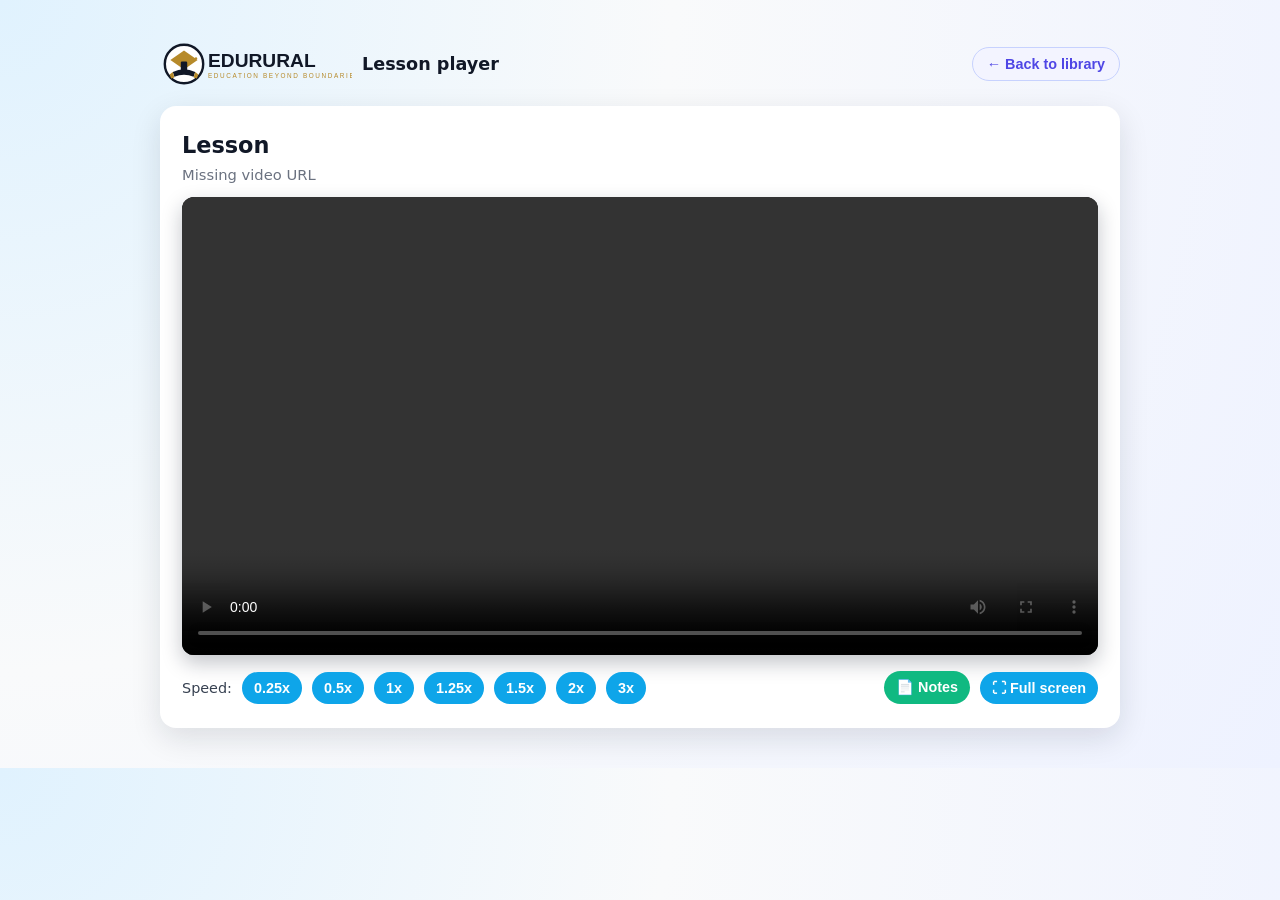
<file: play.html>
<!DOCTYPE html>
<html lang="en">

<head>
  <meta charset="UTF-8">
  <meta name="viewport" content="width=device-width, initial-scale=1.0">
  <title>Lesson player • EDURURAL</title>
  <style>
    * {
      box-sizing: border-box;
    }

    body {
      margin: 0;
      font-family: "Segoe UI", system-ui, -apple-system, BlinkMacSystemFont, sans-serif;
      padding: 40px 16px;
      background: radial-gradient(circle at top left, #e0f2fe, #f9fafb 45%, #eef2ff);
      color: #111827;
      display: flex;
      justify-content: center;
    }

    .page {
      width: 100%;
      max-width: 960px;
      margin: 0 auto;
    }

    .top-bar {
      display: flex;
      align-items: center;
      justify-content: space-between;
      gap: 12px;
      margin-bottom: 18px;
    }

    .brand {
      display: flex;
      align-items: center;
      gap: 10px;
    }

    .brand img {
      height: 48px;
      width: auto;
    }

    .brand-title {
      font-size: 1.1rem;
      font-weight: 650;
      color: #111827;
    }

    .container {
      background: #ffffff;
      padding: 22px 22px 20px;
      border-radius: 16px;
      box-shadow: 0 10px 30px rgba(15, 23, 42, 0.12);
      max-width: 960px;
      margin: 0 auto;
    }

    h2 {
      margin: 0 0 8px 0;
      color: #111827;
      font-size: 1.4rem;
      font-weight: 650;
      text-align: left;
    }

    .meta {
      color: #6b7280;
      margin: 4px 0 14px;
      font-size: 0.92rem;
    }

    .wrap {
      margin-top: 4px;
    }

    .controls {
      display: flex;
      gap: 10px;
      flex-wrap: wrap;
      margin: 12px 0 4px;
      align-items: center;
      font-size: 0.9rem;
      color: #374151;
    }

    button {
      padding: 8px 12px;
      border: none;
      border-radius: 999px;
      background: #0ea5e9;
      color: #fff;
      cursor: pointer;
      font-weight: 600;
      font-size: 0.9rem;
    }

    button:hover {
      background: #0284c7;
    }

    video {
      width: 100%;
      border-radius: 12px;
      box-shadow: 0 8px 20px rgba(15, 23, 42, 0.25);
      background: #000;
    }

    @media (max-width: 768px) {
      .top-bar {
        flex-direction: column;
        align-items: flex-start;
      }
    }
  </style>
</head>

<body>
  <div class="page">
    <div class="top-bar">
      <div class="brand">
        <img src="/static/logo.svg" alt="EDURURAL logo">
        <div class="brand-title">Lesson player</div>
      </div>
      <button type="button" onclick="window.location.href='/index.html'"
        style="background:#f3f4ff;color:#4f46e5;border-radius:999px;border:1px solid #c7d2fe;padding-inline:14px;">
        ← Back to library
      </button>
    </div>

    <div class="container">
      <div class="wrap">
        <h2>Lesson</h2>
        <div class="meta" id="meta"></div>
        <video id="player" controls></video>
        <div class="controls">
          <span>Speed:</span>
          <button data-rate="0.25">0.25x</button>
          <button data-rate="0.5">0.5x</button>
          <button data-rate="1">1x</button>
          <button data-rate="1.25">1.25x</button>
          <button data-rate="1.5">1.5x</button>
          <button data-rate="2">2x</button>
          <button data-rate="3">3x</button>
          <span style="flex:1"></span>
          <div style="position:relative; display:inline-block;">
            <button id="downloadNotesBtn" style="background: #10b981;" onclick="toggleNotesMenu()">📄 Notes</button>
            <div id="notesDropdown" style="display:none; position:absolute; bottom:100%; right:0; background:white; border:1px solid #ccc; border-radius:8px; padding:4px; z-index:100; flex-direction:column; gap:2px; margin-bottom:8px; box-shadow:0 4px 6px -1px rgb(0 0 0 / 0.1); white-space:nowrap; text-align:left;">
              <div onclick="executeDownload('English')" style="color:#374151; padding:6px 12px; cursor:pointer; font-size:0.85rem; border-radius:4px;" onmouseover="this.style.background='#f1f5f9'" onmouseout="this.style.background='transparent'">1. Download in English</div>
              <div onclick="executeDownload(lang)" style="color:#374151; padding:6px 12px; cursor:pointer; font-size:0.85rem; border-radius:4px;" onmouseover="this.style.background='#f1f5f9'" onmouseout="this.style.background='transparent'">2. Download in preferred language</div>
            </div>
          </div>
          <button id="toggleScreen">⛶ Full screen</button>
          <button id="takeTestBtn" style="display:none; background: #8b5cf6;" onclick="openTestModal()">📝 Take
            Test</button>
        </div>
      </div>
    </div>
  </div>
  </div>

  <!-- Test Taking Modal -->
  <div id="test-modal"
    style="display:none; position:fixed; top:0; left:0; width:100%; height:100%; background:rgba(0,0,0,0.5); z-index:1000; align-items:center; justify-content:center;">
    <div class="container" style="max-width: 600px; max-height: 90vh; overflow-y: auto;">
      <h3>Lesson Quiz</h3>
      <div id="quiz-content"></div>
      <div id="quiz-result" style="display:none; margin-top:1rem; padding:1rem; border-radius:8px;"></div>
      <div class="controls" style="justify-content: flex-end; margin-top: 1rem;">
        <button onclick="closeTestModal()" style="background: #6b7280;">Close</button>
        <button id="submitTestBtn" onclick="submitTest()" style="background: #0ea5e9;">Submit Answers</button>
      </div>
    </div>
  </div>
  <script>
    const params = new URLSearchParams(location.search);
    const url = params.get('url');
    const lang = params.get('lang');
    const file = params.get('file');
    const videoId = params.get('video_id');
    const meta = document.getElementById('meta');
    const player = document.getElementById('player');

    let watchStartTime = 0;
    let totalWatchDuration = 0;
    let lastUpdateTime = Date.now();
    let updateInterval = null;

    if (!url) {
      meta.innerText = 'Missing video URL';
    } else {
      meta.innerText = `${file || ''} • ${lang || ''}`;
      player.src = url;
    }

    function toggleNotesMenu() {
      if (!videoId) {
        alert("Video ID not found.");
        return;
      }
      if (!lang || lang.toLowerCase() === 'english') {
          executeDownload('English');
          return;
      }
      const dd = document.getElementById("notesDropdown");
      if (dd) {
        dd.style.display = dd.style.display === 'none' ? 'flex' : 'none';
      }
    }

    function executeDownload(targetLang) {
      if (!videoId) return;
      window.open(`/download_notes/${videoId}?lang=${encodeURIComponent(targetLang)}`, '_blank');
      const dd = document.getElementById("notesDropdown");
      if (dd) dd.style.display = 'none';
    }

    async function updateWatchHistory() {
      if (!videoId) return;
      const currentTime = player.currentTime || 0;
      const duration = player.duration || 0;
      const now = Date.now();
      const elapsed = (now - lastUpdateTime) / 1000;
      lastUpdateTime = now;

      if (player.paused) return;

      totalWatchDuration += elapsed;
      const completed = currentTime >= duration * 0.9;

      try {
        await fetch('/watch-history', {
          method: 'POST',
          headers: { 'Content-Type': 'application/json' },
          credentials: 'include',
          body: JSON.stringify({
            video_id: parseInt(videoId),
            watch_duration: totalWatchDuration,
            total_duration: duration,
            language_used: lang || 'English',
            completed: completed
          })
        });
      } catch (e) {
        console.error('Failed to update watch history:', e);
      }
    }

    player.addEventListener('play', () => {
      watchStartTime = Date.now();
      lastUpdateTime = watchStartTime;
      updateInterval = setInterval(updateWatchHistory, 5000);
    });

    player.addEventListener('pause', () => {
      if (updateInterval) {
        clearInterval(updateInterval);
        updateInterval = null;
      }
      updateWatchHistory();
    });

    player.addEventListener('ended', () => {
      if (updateInterval) {
        clearInterval(updateInterval);
        updateInterval = null;
      }
      updateWatchHistory();
    });

    player.addEventListener('timeupdate', () => {
      if (Date.now() - lastUpdateTime > 10000) {
        updateWatchHistory();
      }
    });

    document.querySelectorAll('button[data-rate]').forEach(b => {
      b.addEventListener('click', () => { player.playbackRate = parseFloat(b.dataset.rate); });
    });
    const toggle = document.getElementById('toggleScreen');
    function isFullscreen() {
      return document.fullscreenElement || document.webkitFullscreenElement || document.msFullscreenElement;
    }
    function enterFs(el) {
      if (el.requestFullscreen) return el.requestFullscreen();
      if (el.webkitRequestFullscreen) return el.webkitRequestFullscreen();
      if (el.msRequestFullscreen) return el.msRequestFullscreen();
    }
    function exitFs() {
      if (document.exitFullscreen) return document.exitFullscreen();
      if (document.webkitExitFullscreen) return document.webkitExitFullscreen();
      if (document.msExitFullscreen) return document.msExitFullscreen();
    }
    toggle.addEventListener('click', () => {
      if (!isFullscreen()) { enterFs(document.querySelector('.wrap')); toggle.innerText = '🗗 Half screen'; }
      else { exitFs(); toggle.innerText = '⛶ Full screen'; }
    });

    let currentTestId = null;
    let questionsData = [];

    async function checkTest() {
      if (!videoId) return;
      try {
        const res = await fetch(`/api/student/tests/${videoId}`, { credentials: 'include' });
        const data = await res.json();
        if (data.found) {
          document.getElementById('takeTestBtn').style.display = 'inline-block';
          currentTestId = data.test_id;
          questionsData = data.questions;
          if (data.attempt) {
            // Show previous result if needed, or allow retake?
            // For now, just let them retake or show "Retake Test"
          }
        }
      } catch (e) { console.error(e); }
    }

    function openTestModal() {
      document.getElementById('test-modal').style.display = 'flex';
      renderQuiz();
    }

    function closeTestModal() {
      document.getElementById('test-modal').style.display = 'none';
      document.getElementById('quiz-result').style.display = 'none';
    }

    function renderQuiz() {
      const container = document.getElementById('quiz-content');
      container.innerHTML = '';
      document.getElementById('submitTestBtn').style.display = 'inline-block';

      questionsData.forEach((q, idx) => {
        const div = document.createElement('div');
        div.style.marginBottom = '1.5rem';
        div.innerHTML = `
                <p style="font-weight:600; margin-bottom:0.5rem;">${idx + 1}. ${q.question}</p>
                <div style="display:flex; flex-direction:column; gap:0.5rem;">
                    ${q.options.map((opt, i) => `
                        <label style="display:flex; align-items:center; gap:0.5rem; cursor:pointer;">
                            <input type="radio" name="q${idx}" value="${i}">
                            ${opt}
                        </label>
                    `).join('')}
                </div>
            `;
        container.appendChild(div);
      });
    }

    async function submitTest() {
      const answers = [];
      let allAnswered = true;
      questionsData.forEach((q, idx) => {
        const selected = document.querySelector(`input[name="q${idx}"]:checked`);
        if (!selected) allAnswered = false;
        answers.push(selected ? parseInt(selected.value) : -1);
      });

      if (!allAnswered) {
        if (!confirm("You haven't answered all questions. Submit anyway?")) return;
      }

      try {
        const res = await fetch(`/api/student/tests/${currentTestId}/submit`, {
          method: 'POST',
          headers: { 'Content-Type': 'application/json' },
          body: JSON.stringify({ answers }),
          credentials: 'include'
        });
        const data = await res.json();

        const resultDiv = document.getElementById('quiz-result');
        resultDiv.style.display = 'block';
        document.getElementById('submitTestBtn').style.display = 'none';

        if (data.passed) {
          resultDiv.style.background = '#dcfce7';
          resultDiv.style.color = '#166534';
          resultDiv.innerHTML = `<h3>🎉 Passed!</h3><p>You scored ${data.score.toFixed(1)}% (${data.correct_answers}/${data.total_questions})</p>`;
          // Trigger confetti or something?
        } else {
          resultDiv.style.background = '#fee2e2';
          resultDiv.style.color = '#991b1b';
          resultDiv.innerHTML = `<h3>❌ Try Again</h3><p>You scored ${data.score.toFixed(1)}% (${data.correct_answers}/${data.total_questions}). You need 60% to pass.</p>`;
        }

      } catch (e) { alert(e); }
    }

    checkTest();
  </script>
</body>

</html>
</file>
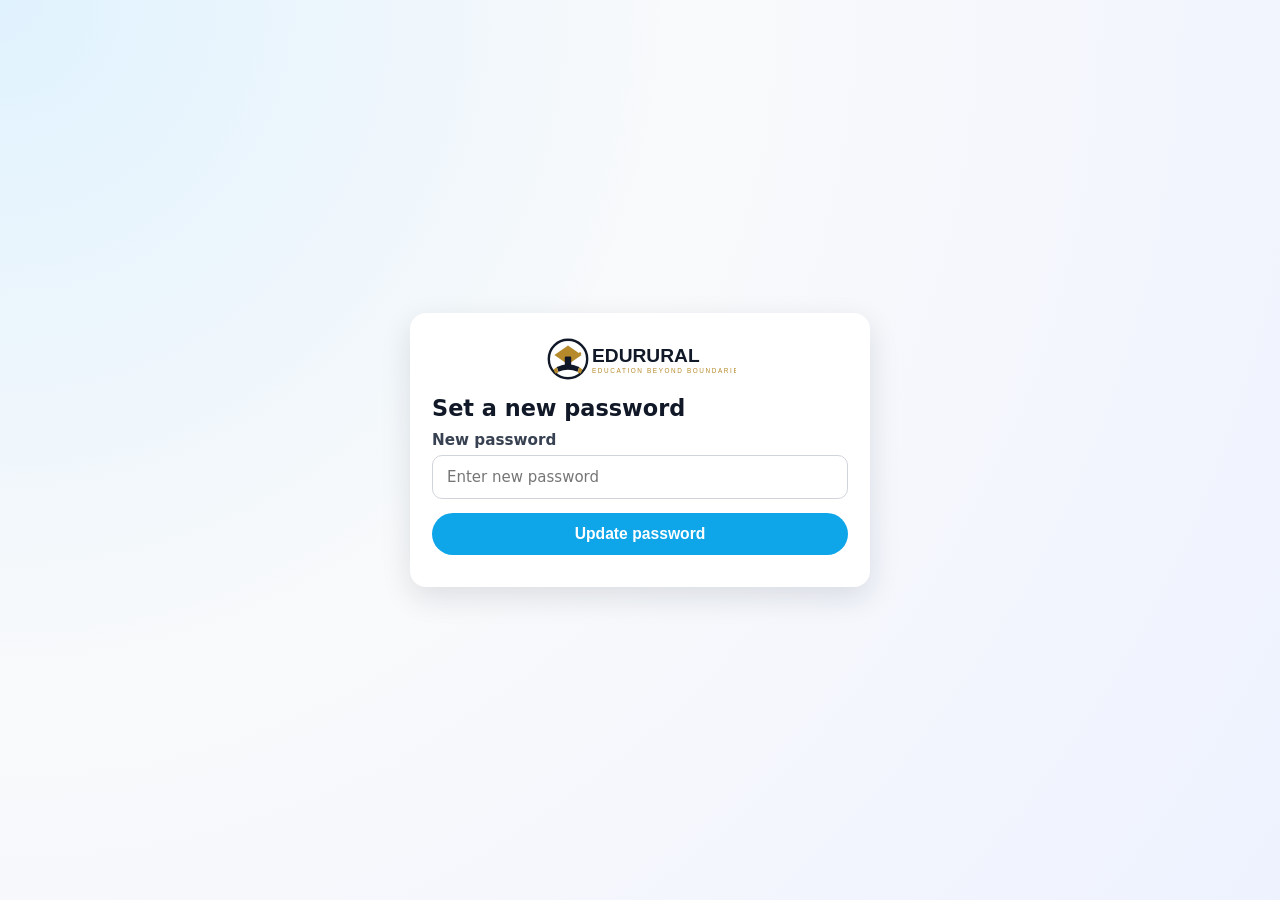
<file: reset.html>
<!DOCTYPE html>
<html lang="en">
<head>
  <meta charset="UTF-8">
  <meta name="viewport" content="width=device-width, initial-scale=1.0">
  <title>Reset password • EDURURAL</title>
  <style>
    * {
      box-sizing: border-box;
    }

    body {
      margin: 0;
      font-family: "Segoe UI", system-ui, -apple-system, BlinkMacSystemFont, sans-serif;
      padding: 40px 16px;
      background: radial-gradient(circle at top left, #e0f2fe, #f9fafb 45%, #eef2ff);
      color: #111827;
      display: flex;
      justify-content: center;
      align-items: center;
      min-height: 100vh;
    }

    .card {
      width: 95%;
      max-width: 460px;
      background: #fff;
      border-radius: 16px;
      box-shadow: 0 10px 30px rgba(15, 23, 42, 0.12);
      padding: 22px;
    }

    h2 {
      margin: 0 0 10px 0;
      font-size: 1.4rem;
      font-weight: 650;
      color: #111827;
    }

    label {
      display: block;
      font-weight: 600;
      margin: 10px 0 6px;
      color: #374151;
      font-size: 0.95rem;
    }

    input {
      width: 100%;
      padding: 12px 14px;
      border: 1px solid #d1d5db;
      border-radius: 10px;
      font-size: 15px;
      outline: none;
      font-family: inherit;
    }

    input:focus {
      border-color: #0ea5e9;
      box-shadow: 0 0 0 2px rgba(14,165,233,0.16);
    }

    button {
      margin-top: 14px;
      width: 100%;
      padding: 12px 14px;
      border: none;
      border-radius: 999px;
      background: #0ea5e9;
      color: #fff;
      font-weight: 700;
      cursor: pointer;
      font-size: 0.98rem;
    }

    button:hover {
      background: #0284c7;
    }

    .msg {
      margin-top: 10px;
      font-weight: 600;
      font-size: 0.9rem;
      color: #374151;
    }
  </style>
</head>
<body>
  <div class="card">
    <div style="display:flex; align-items:center; gap:10px; justify-content:center; margin-bottom:12px;">
      <img src="/static/logo.svg" alt="Logo" style="height:48px; width:auto;">
    </div>
    <h2>Set a new password</h2>
    <label for="password">New password</label>
    <input id="password" type="password" placeholder="Enter new password"/>
    <button id="submit">Update password</button>
    <div id="msg" class="msg"></div>
  </div>
  <script>
    const params = new URLSearchParams(location.search);
    const token = params.get('token') || '';
    document.getElementById('submit').addEventListener('click', async () => {
      const password = document.getElementById('password').value;
      const msg = document.getElementById('msg');
      msg.innerText = '';
      if (!password) { msg.innerText = 'Enter a password'; return; }
      const res = await fetch('/password/reset', {
        method: 'POST', headers: { 'Content-Type': 'application/json' }, credentials: 'include',
        body: JSON.stringify({ token, password })
      });
      const data = await res.json();
      if (!res.ok) { msg.innerText = data.error || 'Failed'; return; }
      msg.innerText = 'Password updated. You can close this tab and sign in.';
    });
  </script>
</body>
</html>
</file>
